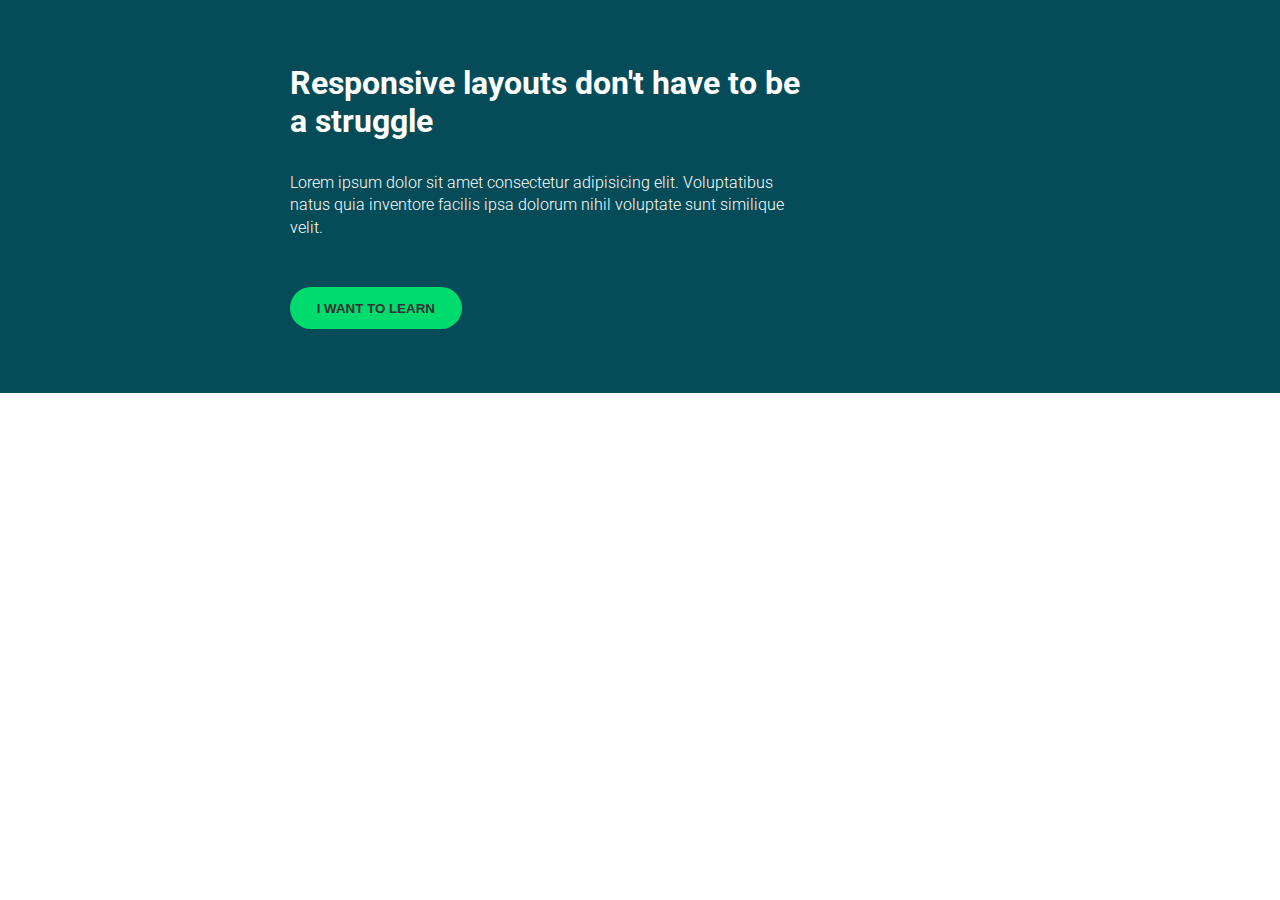
<file: Challenge 3/index.html>
<!DOCTYPE html>
<html lang="en">
  <head>
    <meta charset="UTF-8" />
    <meta name="viewport" content="width=device-width, initial-scale=1.0" />
    <link rel="stylesheet" href="./style.css" />
    <link
      href="https://fonts.googleapis.com/css2?family=Roboto:wght@300;700&display=swap"
      rel="stylesheet"
    />
    <title>Challenge 3</title>
  </head>
  <body>
    <header>
      <div class="container">
        <div class="intro-text">
          <h1>Responsive layouts don't have to be a struggle</h1>
          <p>
            Lorem ipsum dolor sit amet consectetur adipisicing elit.
            Voluptatibus natus quia inventore facilis ipsa dolorum nihil
            voluptate sunt similique velit.
          </p>
          <button class="btn"><a href="#">I want to learn</a></button>
        </div>
      </div>
    </header>
    <div class="container"></div>
  </body>
</html>
</file>
<file: Challenge 3/style.css>
* {
  margin: 0;
  padding: 0;
  box-sizing: border-box;
}

html {
  font-family: "roboto", sans-serif;
  font-weight: 300;
  color: #fff;
}

header {
  background: #054c58;
}

.container {
  max-width: 700px;
  width: 80%;
  margin: 0 auto;
}

.container h1 {
  margin-bottom: 1em;
  font-weight: 700;
}

.container p {
  line-height: 1.4rem;
  margin-bottom: 3em;
}

.intro-text {
  padding: 4em 0;

  width: 75%;
}

.btn {
  background: #00db6e;
  padding: 1em 2em;
  border: none;
  border-radius: 5em;
}

.btn a {
  text-decoration: none;
  text-transform: uppercase;
  color: #333;
  font-weight: 700;
}
</file>
